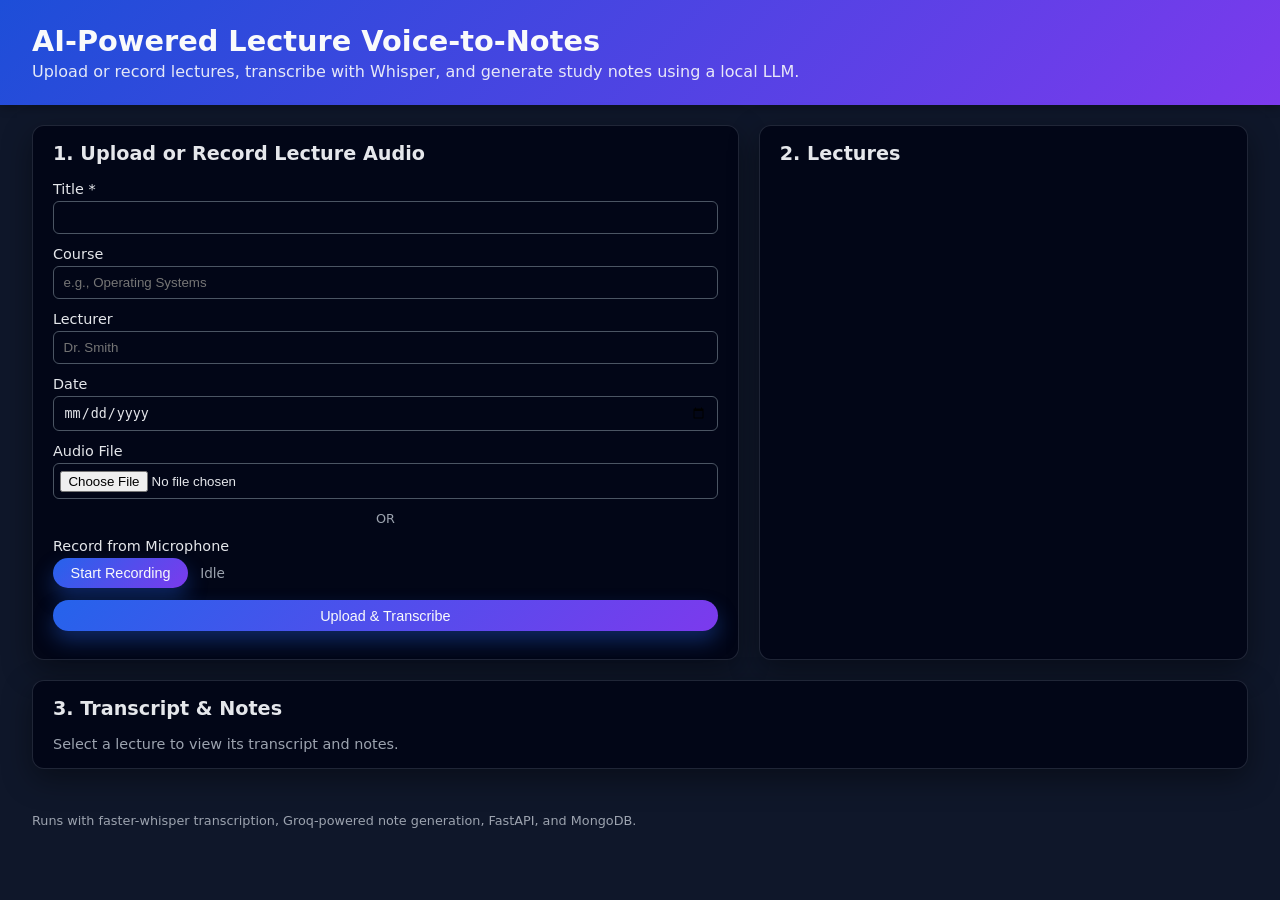
<file: frontend/index.html>
<!DOCTYPE html>
<html lang="en">
  <head>
    <meta charset="UTF-8" />
    <title>Lecture Voice-to-Notes Generator</title>
    <meta name="viewport" content="width=device-width, initial-scale=1.0" />
    <link rel="stylesheet" href="styles.css" />
  </head>
  <body>
    <header class="app-header">
      <h1>AI-Powered Lecture Voice-to-Notes</h1>
      <p class="subtitle">
        Upload or record lectures, transcribe with Whisper, and generate study notes using a local LLM.
      </p>
    </header>

    <main class="app-container">
      <section class="upload-section card">
        <h2>1. Upload or Record Lecture Audio</h2>
        <form id="upload-form">
          <div class="form-row">
            <label for="title">Title *</label>
            <input type="text" id="title" name="title" required />
          </div>

          <div class="form-row">
            <label for="course">Course</label>
            <input type="text" id="course" name="course" placeholder="e.g., Operating Systems" />
          </div>

          <div class="form-row">
            <label for="lecturer">Lecturer</label>
            <input type="text" id="lecturer" name="lecturer" placeholder="Dr. Smith" />
          </div>

          <div class="form-row">
            <label for="lecture_date">Date</label>
            <input type="date" id="lecture_date" name="lecture_date" />
          </div>

          <div class="form-row">
            <label>Audio File</label>
            <input type="file" id="audio_file" name="audio_file" accept="audio/*" />
          </div>

          <div class="form-row">
            <span class="divider">OR</span>
          </div>

          <div class="form-row">
            <label>Record from Microphone</label>
            <div class="record-controls">
              <button type="button" id="record-btn">Start Recording</button>
              <span id="record-status" class="record-status">Idle</span>
            </div>
          </div>

          <div class="form-row">
            <button type="submit" id="upload-submit">Upload &amp; Transcribe</button>
          </div>
        </form>
      </section>

      <section class="list-section card">
        <h2>2. Lectures</h2>
        <ul id="lecture-list" class="lecture-list"></ul>
      </section>

      <section class="detail-section card">
        <h2>3. Transcript &amp; Notes</h2>
        <div id="lecture-detail-empty" class="placeholder">
          Select a lecture to view its transcript and notes.
        </div>
        <div id="lecture-detail" class="lecture-detail hidden">
          <div class="detail-header">
            <div>
              <h3 id="detail-title"></h3>
              <p id="detail-meta" class="detail-meta"></p>
              <p id="detail-status" class="detail-status"></p>
            </div>
            <div class="detail-actions">
              <button id="generate-notes-btn">Generate Notes</button>
              <button id="export-pdf-btn">Export PDF</button>
              <button id="export-txt-btn">Export Text</button>
            </div>
          </div>

          <div class="detail-columns">
            <div class="detail-column">
              <h4>Transcript</h4>
              <pre id="detail-transcript" class="scroll-box"></pre>
            </div>
            <div class="detail-column">
              <h4>AI-Generated Notes</h4>
              <pre id="detail-notes" class="scroll-box"></pre>
            </div>
          </div>
        </div>
      </section>
    </main>

    <footer class="app-footer">
      <span>Runs with faster-whisper transcription, Groq-powered note generation, FastAPI, and MongoDB.</span>
    </footer>

    <script src="app.js"></script>
  </body>
  </html>
</file>
<file: frontend/styles.css>
*,
*::before,
*::after {
  box-sizing: border-box;
}

body {
  margin: 0;
  font-family: system-ui, -apple-system, BlinkMacSystemFont, "Segoe UI", sans-serif;
  background: #0f172a;
  color: #e5e7eb;
}

.app-header {
  padding: 1.5rem 2rem;
  background: linear-gradient(135deg, #1d4ed8, #7c3aed);
  color: #f9fafb;
  box-shadow: 0 2px 10px rgba(0, 0, 0, 0.3);
}

.app-header h1 {
  margin: 0;
  font-size: 1.8rem;
}

.subtitle {
  margin: 0.25rem 0 0;
  opacity: 0.9;
}

.app-container {
  display: grid;
  grid-template-columns: minmax(0, 1.3fr) minmax(0, 0.9fr);
  grid-template-rows: auto auto;
  gap: 1.25rem;
  padding: 1.25rem 2rem 2rem;
}

.card {
  background: #020617;
  border-radius: 0.75rem;
  padding: 1rem 1.25rem;
  box-shadow: 0 10px 30px rgba(0, 0, 0, 0.4);
  border: 1px solid rgba(148, 163, 184, 0.2);
}

.card h2 {
  margin-top: 0;
  font-size: 1.2rem;
}

.upload-section {
  grid-column: 1 / 2;
}

.list-section {
  grid-column: 2 / 3;
  grid-row: 1 / 2;
}

.detail-section {
  grid-column: 1 / 3;
  grid-row: 2 / 3;
}

.form-row {
  margin-bottom: 0.75rem;
  display: flex;
  flex-direction: column;
}

label {
  font-size: 0.9rem;
  margin-bottom: 0.25rem;
}

input[type="text"],
input[type="date"],
input[type="file"] {
  padding: 0.5rem 0.6rem;
  border-radius: 0.375rem;
  border: 1px solid #4b5563;
  background: #020617;
  color: #e5e7eb;
}

input[type="file"] {
  padding: 0.4rem;
}

button {
  border: none;
  border-radius: 999px;
  padding: 0.45rem 1.1rem;
  background: linear-gradient(135deg, #2563eb, #7c3aed);
  color: #f9fafb;
  font-weight: 500;
  cursor: pointer;
  font-size: 0.9rem;
  transition: transform 0.08s ease, box-shadow 0.1s ease, background 0.2s ease;
  box-shadow: 0 10px 20px rgba(37, 99, 235, 0.35);
}

button:hover {
  transform: translateY(-1px);
  box-shadow: 0 14px 30px rgba(37, 99, 235, 0.5);
}

button:disabled {
  opacity: 0.65;
  cursor: default;
  box-shadow: none;
}

.divider {
  display: inline-block;
  text-align: center;
  color: #9ca3af;
  font-size: 0.8rem;
}

.record-controls {
  display: flex;
  align-items: center;
  gap: 0.75rem;
}

.record-status {
  font-size: 0.85rem;
  color: #9ca3af;
}

.lecture-list {
  list-style: none;
  margin: 0;
  padding: 0;
  max-height: 360px;
  overflow-y: auto;
}

.lecture-item {
  padding: 0.55rem 0.6rem;
  border-radius: 0.5rem;
  display: flex;
  justify-content: space-between;
  align-items: center;
  cursor: pointer;
  border: 1px solid transparent;
}

.lecture-item > div:last-child {
  display: flex;
  align-items: center;
  gap: 0.5rem;
}

.lecture-item:hover {
  background: rgba(15, 23, 42, 0.8);
  border-color: rgba(148, 163, 184, 0.4);
}

.lecture-item.active {
  background: linear-gradient(135deg, rgba(37, 99, 235, 0.25), rgba(124, 58, 237, 0.25));
  border-color: rgba(59, 130, 246, 0.9);
}

.lecture-title {
  font-size: 0.95rem;
}

.lecture-meta {
  font-size: 0.75rem;
  color: #9ca3af;
}

.delete-btn {
  background: transparent;
  padding: 0.25rem 0.4rem;
  font-size: 1rem;
  border-radius: 0.375rem;
  box-shadow: none;
  transition: background 0.15s ease, transform 0.08s ease;
}

.delete-btn:hover {
  background: rgba(220, 38, 38, 0.2);
  transform: scale(1.1);
  box-shadow: none;
}

.status-pill {
  padding: 0.15rem 0.5rem;
  border-radius: 999px;
  font-size: 0.7rem;
  text-transform: uppercase;
  letter-spacing: 0.03em;
}

.status-pill.completed {
  background: rgba(22, 163, 74, 0.2);
  color: #4ade80;
}

.status-pill.transcribing,
.status-pill.generating_notes {
  background: rgba(59, 130, 246, 0.2);
  color: #93c5fd;
}

.status-pill.error {
  background: rgba(220, 38, 38, 0.2);
  color: #fca5a5;
}

.detail-section h3 {
  margin: 0;
}

.detail-header {
  display: flex;
  justify-content: space-between;
  align-items: center;
  gap: 1rem;
  margin-bottom: 0.75rem;
}

.detail-meta {
  font-size: 0.8rem;
  color: #9ca3af;
}

.detail-status {
  font-size: 0.8rem;
  color: #e5e7eb;
}

.detail-actions {
  display: flex;
  gap: 0.5rem;
}

.detail-columns {
  display: grid;
  grid-template-columns: 1fr 1fr;
  gap: 1rem;
}

.detail-column h4 {
  margin: 0 0 0.4rem;
}

.scroll-box {
  background: #020617;
  border-radius: 0.5rem;
  padding: 0.6rem 0.8rem;
  border: 1px solid rgba(148, 163, 184, 0.3);
  max-height: 320px;
  overflow-y: auto;
  white-space: pre-wrap;
  font-size: 0.85rem;
}

.placeholder {
  font-size: 0.9rem;
  color: #9ca3af;
}

.hidden {
  display: none;
}

.app-footer {
  padding: 0.75rem 2rem 1.25rem;
  font-size: 0.8rem;
  color: #9ca3af;
}

@media (max-width: 960px) {
  .app-container {
    grid-template-columns: 1fr;
    grid-template-rows: auto;
  }

  .upload-section,
  .list-section,
  .detail-section {
    grid-column: 1 / -1;
  }

  .detail-columns {
    grid-template-columns: 1fr;
  }

  .detail-header {
    flex-direction: column;
    align-items: flex-start;
  }
}
</file>
